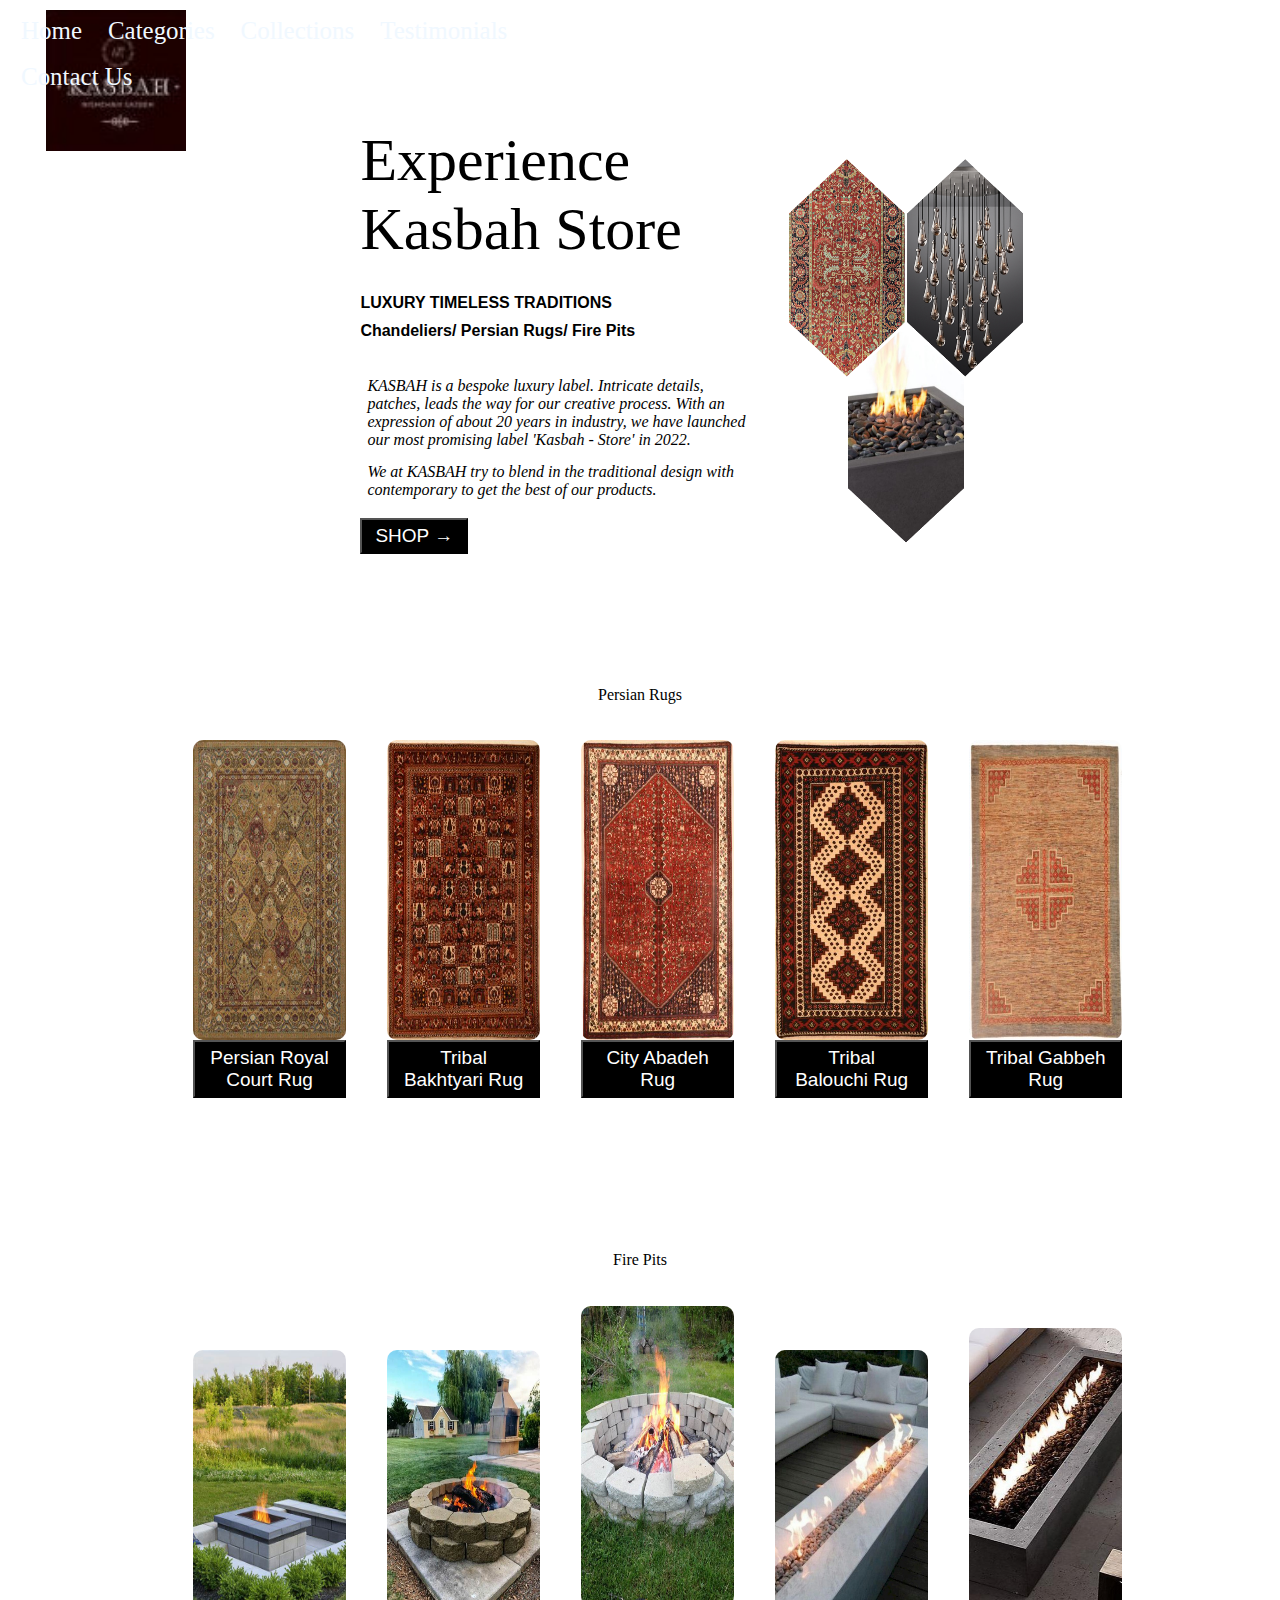
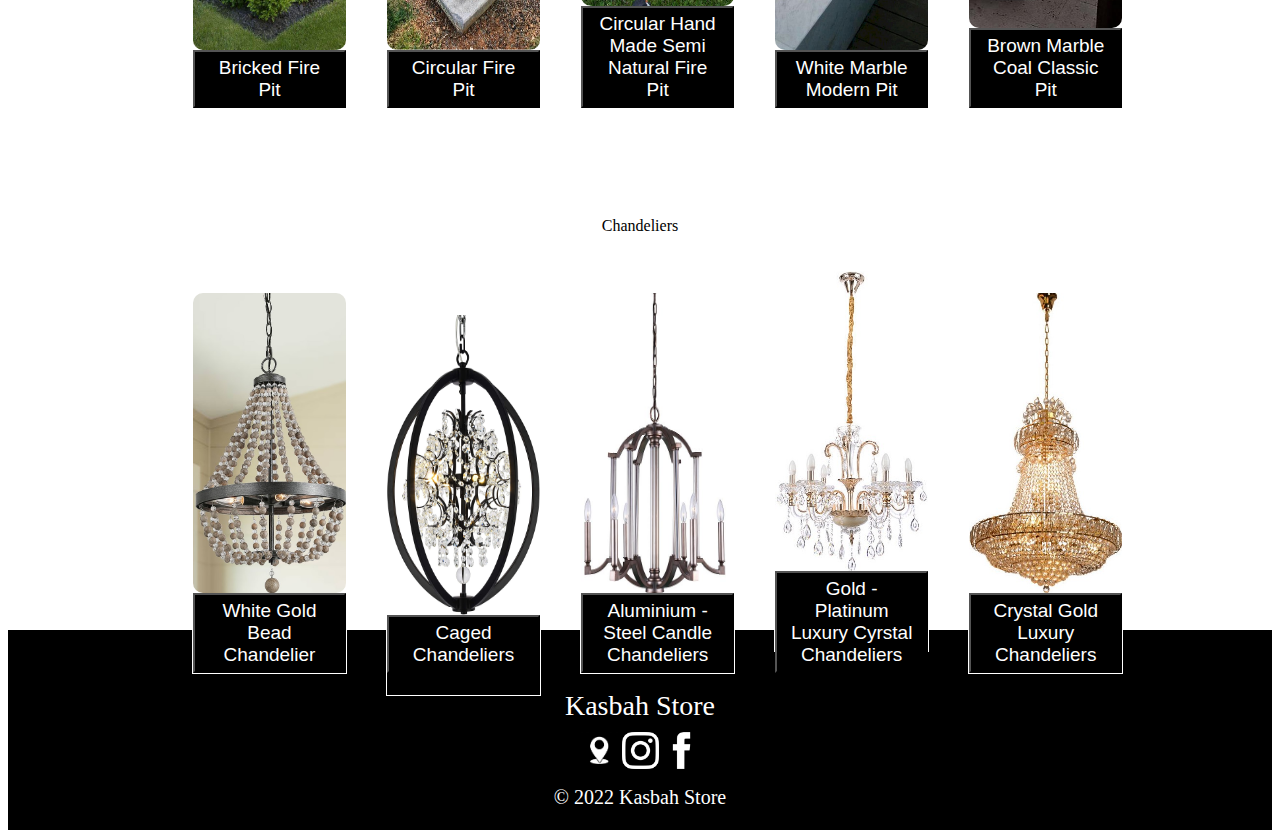
<file: homepage.html>
<html>
    <head>
        <title> Kasbah - Store</title>
        <link href="homepage.css" rel="stylesheet">
    </head>
    <body>
        <!--  HEADER -->
        <header> 
            <div id="logo"> <img src="images/kasbah logo.JPG" alt="Logo of Kasbah company"> </div>
            <div id="mainname"> <div id="storename"> Kasbah Store </div>  <div id="ownername"> Karan Thakar </div>
            </div>
        </header>
        
        <!-- Navigation bar -->
        <div class="naviagtion"> 
            <a href=""> <span class="navbar">Home</span> </a>
            <a href=""> <span class="navbar">Categories</span> </a>
            <a href=""> <span class="navbar">Collections</span> </a>
            <a href=""> <span class="navbar">Testimonials</span> </a>
            <a href=""> <span class="navbar">Contact Us</span> </a>
        </div>

        <!-- introduction -->
        <div id="intro"> 
            <div id="details">
                <div id="mainhead"> Experience Kasbah Store </div>
                <div id="subhead"> LUXURY TIMELESS TRADITIONS </div>
                <div id="itemshead"> Chandeliers/ Persian Rugs/ Fire Pits </div>
                <div id="descrip"> KASBAH is a bespoke luxury label. Intricate details, patches, leads the way for our creative process. With an expression of about 20 years in industry, we have launched our most promising label 'Kasbah - Store' in 2022. </div>
                <div id="secdescrip"> We at KASBAH try to blend in the traditional design with contemporary to get the best of our products. </div>
                <div id="butshop"> <button> SHOP &rarr; </button> </div>
            </div>
            <div id="image">
                <img src="images/rug-pit-chandelier.jpg" alt="Products Available at Kasbah">
            </div>
        </div>

       
        
        

        <!-- our product (categories)  -->
        <div id="products">
            <div id="persianrugs"> 
                <div id="rughead"> Persian Rugs </div>
                <div class="rugs"> 
                    <img src="images of rugs/royal court manufacturer 1.jpg" alt="">
                    <div> <button class="productname"> Persian Royal Court Rug </button></div>  
                </div>
                <div class="rugs"> 
                    <img src="images of rugs/tribal - bakhtyari 1.jpg" alt="">
                    <div> <button class="productname"> Tribal Bakhtyari Rug </button> </div>
                </div>
                <div class="rugs"> 
                    <img src="images of rugs/village - abadeh 1.jpg" alt="">
                    <div> <button class="productname"> City Abadeh Rug </button> </div>
                </div>
                <div class="rugs"> 
                    <img src="images of rugs/tribal - balouchi 1.jpg" alt="">
                    <div> <button class="productname"> Tribal Balouchi Rug </button> </div>
                </div>
                <div class="rugs"> 
                    <img src="images of rugs/tribal - gabbeh 1.jpg" alt="">
                    <div> <button class="productname"> Tribal Gabbeh Rug </button> </div>
                </div>
            </div>

            <div id="firepits"> 
                <div id="fphead"> Fire Pits </div>
                <div class="fpits"> 
                    <img src="images of fire pits/fire pit 1.jpg" alt="Bricked Fire Pit">
                    <div> <button class="productname">Bricked Fire Pit </button></div>
                </div>
                <div class="fpits"> 
                    <img src="images of fire pits/fire pit 2.jpg" alt="Circular Fire Pit">
                    <div> <button class="productname"> Circular Fire Pit </button></div>
                </div>
                <div class="fpits"> 
                    <img src="images of fire pits/fire pit 3.jpg" alt="Circular Hand Made Semi Natural Fire Pit">
                    <div> <button class="productname"> Circular Hand Made Semi Natural Fire Pit </button></div>
                </div>
                <div class="fpits"> 
                    <img src="images of fire pits/fire pit 4.jpg" alt="White Marble Modern Pit">
                    <div> <button class="productname"> White Marble Modern Pit </button></div>
                </div>
                <div class="fpits"> 
                    <img src="images of fire pits/fire pit 5.jpg" alt="Brown Marble Coal Classic Pit">
                    <div> <button class="productname"> Brown Marble Coal Classic Pit </button></div>
                </div>
            </div>

            <div id="chandeliers"> 
                <div id="chandelierhead"> Chandeliers </div>
                <div class="Chand"> 
                    <img src="images of chandeliers/beaded chandelier.jpg" alt="Beaded chandelier">
                    <div> <button class="productname">White Gold Bead Chandelier</button> </div>
                </div>
                <div class="Chand"> 
                    <img src="images of chandeliers/caged chandelier.jpg" alt="Caged Chandeliers">
                    <div> <button class="productname"> Caged Chandeliers </button> </div>
                </div>
                <div class="Chand"> 
                    <img src="images of chandeliers/candle chandelier.JPG" alt="Candle Chandeliers">
                    <div> <button class="productname"> Aluminium - Steel Candle Chandeliers </button> </div>
                </div>
                <div class="Chand"> 
                    <img src="images of chandeliers/cyrstal chandelier.jpg" alt="Crystal Chandeliers">
                    <div> <button class="productname"> Gold - Platinum Luxury Cyrstal Chandeliers </button> </div>
                </div>
                <div class="Chand"> 
                    <img src="images of chandeliers/cyrstal gold chandelier.jpg" alt="Crystal Gold Chandeliers">
                    <div> <button class="productname"> Crystal Gold Luxury Chandeliers </button> </div>
                </div>
            </div>
        </div>
        
        <!--footer -->
        <footer> 
            <div id="footsec"> 
                <div class="mainline"> Kasbah Store 
                </div>
                <div class="sociallinks"> 
                    <a href="https://goo.gl/maps/t6RrewBP3c55Nnbt5" rel="Web" target="blank"> <img src="images/location logo.jpeg" alt="Find Us Here"> </a>
                    <a hre="https://www.instagram.com/karanobsessed01/" rel="web" target="blank"> <img src="images/insta logo.png" alt="Follow Us on Instagram"> </a>
                    <a href="https://www.facebook.com/karan.thakar.96199/" rel="Web" target="blank"> <img src="images/meta logo.png" alt="Follow Us on Meta"> </a>
                </div>
                <div class="copyright"> &copy; 2022 Kasbah Store
                </div>
            </div>
        </footer>
    </body>
</html>
</file>
<file: homepage.css>
body{
    margin :none;
}
a{
    text-decoration: none;
}

/* header */
.darkhead{
    background-color: black;
    width: 100%;
    height:200px;
}
.lighthead{
    background-color: grey;
    width: 100%;
    height:200px;
}
#logo{
    width:30%;
    height: 200px;
    position: absolute;
    float: left;
}
#logo>img{
    height: 160px;
    margin-top: 0.5%;
    margin-left: 10%;
}
#mainname{
    float: right;
    margin-right: 10%;
    width:40%;
}
#storename{
    color: white;
    font-size: 60px;
    width: 100%;
    margin-top: 4%;
    text-align: center;
    font-family:Cambria, Cochin, Georgia, Times, 'Times New Roman', serif;
}
#ownername{
    color: white;
    font-size: 30px;
    width: 39%;
    position : absolute;
    text-align: center;
    font-family: 'Franklin Gothic Medium', 'Arial Narrow', Arial, sans-serif;
}

/* coupon css */
#coupon{
    height: 247px;
    width: 355px;
    background-color: rgb(230, 223, 223);
    border-radius: 8px;
    margin: auto;
    text-align: center;
    position: absolute;
    right: 40%;
    z-index: 1000; 
}
.introhead{
    font-size: 20px;
    margin-top: 9%;
}
.dealhead{
    font-size:30px;
    color: #622828;
    padding: 10px;
}
.dealdesc{
    padding: 0px;
}
.dealheadpii{
    font-size: 25px;
    color: #622828;
}
#btndeal{
    height: 46px;
    width: 121px;
    border-radius: 22px;
    background-color:#622828;
    display:block;
    margin: auto;
    margin-top: 3%;
    margin-bottom: 2%;
    color: white;
    font-size: 15px;
}
#closebtn {
    margin-top: 3%;
    background-color: rgb(230, 223, 223);
    color: black;
    font-size: 10px;
}

/* navigation bar */
.navdark{
    width: 100%;
    height: 55px;
    background-color: #622828;
    display:inline-block;
}
.navlight{
    width: 100%;
    height: 55px;
    background-color: #383636;
    display:inline-block;
}
.navbar{
    color: aliceblue;
    font-size: 27px;
    padding: 9px 13px;
    position : relative;
    float: left;
}
.navdark .navdark-btn-dark {
    width: 100px;
    height:50px;    
    background:#622828;
    float: right;
    margin-right: 5px;
    font-size: 15px;
    cursor: pointer;
}
.navlight .navlight-btn-light{
    width: 100px;
    height:50px;    
    background:grey;
    float: right;
    margin-right: 5px;
    font-size: 15px;
    cursor: pointer;
}
.navdark #geoloc{
    width: 100px;
    height: 55px;
    color: white;
    font-family: Poppins;
    font-size: 20px;
    display: inline-block;
    position: absolute;
    left: 86%;

}
/* introduction */
#intro{
    width:45%;
    height:447px;
    margin-top: 3%;
    margin-bottom: 3%;
    margin-left: 20%;
    display:inline-block;
}
#details{
    width: 65%;
    height:450px;
    float: left;
}
#image{
    width: 33%;
    height:450px;
    float:right;
}
#image>img{
    height:450px;
    width: 139%;
}
#mainhead{
    color:black;
    font-size: 60px;
    padding-bottom: 30px;
}
#subhead{
    font-family: sans-serif;
    font-weight: bold;
    padding-bottom: 10px;
}
#itemshead{
    font-family: sans-serif;
    font-weight: bold;
    padding-bottom: 30px;
}
#descrip{
    font-style: italic;
    padding: 7px;
}
#secdescrip{
    font-style: italic;
    padding: 7px;
}
#butshop{
    margin-top: 3%;
}
button{
    background-color:  black;
    
    color:white;
    font-size: 19px;
    padding-top: 5px;
    padding-bottom: 5px;
    padding-left: 13px;
    padding-right: 13px;
    cursor:pointer;
}
button:hover{
    transform: scale(1.1);
}

/* our product (categories) */
.darkprod{
    width: 100%;
    height: 2010px;
    margin-top: 4%;
    border: 2px solid black;
    background-color:black;
}
.lightprod{
    width: 100%;
    height: 2010px;
    margin-top: 4%;
    border: 2px solid white;
    background-color:white;
}
            /* persian rugs */
#persianrugs{
    width: 80%;
    height: 502px;
    text-align: center;
    margin:auto;
    margin-top: 5%;
    margin-bottom: 5%;
}
.darkrughead{
    font-size: 30px;
    text-align:left;
    color: white;
    font-family:sans-serif;
}
.lightrughead{
    font-size: 30px;
    text-align:left;
    color: black;
    font-family:sans-serif;
}

.rugs{
    width: 12%;
    height: 359px;
    display:inline-block;
    margin-left: 3%;
    margin-top: 3%;
    border: 1px solid white;
}
.rugs>img{
    width: 100%;
    height: 300px;
    border-radius: 10px;
}
.dark-btn-fp{
    width: 100%;
    font-size: 19px;
    color: white;
    font-family: sans-serif;
    text-align:center; 
    border-radius: 0px;
}
.light-btn-fp{
    width: 100%;
    font-size: 19px;
    color: black;
    font-family: sans-serif;
    text-align:center; 
    border-radius: 0px;
}
        /* fire pits */
#firepits{
    width: 80%;
    height: 502px;
    text-align: center;
    margin:auto;
    margin-top: 5%;
    margin-bottom: 5%;
}
.darkfphead{
    font-size: 30px;
    text-align:left;
    color: white;
    font-family: sans-serif;
}
.lightfphead{
    font-size: 30px;
    text-align:left;
    color: black;
    font-family: sans-serif;
}
.fpits{
    width: 12%;
    height: 358px;
    display:inline-block;
    margin-left: 3%;
    margin-top: 3%;;
    border: 1px solid white; 
}
.fpits>img{
    width: 100%;
    height: 300px;
    border-radius: 10px;
}
        /* Chandeliers */
#chandeliers{
     width: 80%;
    height: 502px;
    text-align: center;
    margin:auto;
    margin-top: 5%;
    margin-bottom: 5%;
}
.darkchead{
    font-size: 30px;
    text-align:left;
    color: white;
    font-family: sans-serif;
}
.lightchead{
    font-size: 30px;
    text-align:left;
    color: black;
    font-family: sans-serif;
}
.Chand{
    width: 12%;
    height: 380px;
    display:inline-block;
    margin-left: 3%;
    margin-top: 3%;
    border: 1px solid white;
}
.Chand>img{
    width: 100%;
    height: 300px;
    border-radius: 10px;
}
/* footer */
#footsec{
    background-color:black;
    width: 100%;
    height: 200px;
    margin-top: -2%;
}
.mainline{
    font-size: 28px;
    color: white;
    padding-top: 60px;
    text-align: center;
}
.sociallinks>a>img{
    width:37px;
    height:37px;
    align-items: center;
    margin-top: 10px;
}
.sociallinks{
    margin-top: 1%;
    text-align: center;
    margin: auto;
}
.copyright{
    font-size: 20px;
    color: white;
    text-align: center;
    margin-top: 1%;
}

/* media screen */
@media screen and (max-width:1590px){
    .navbar{
        font-size: 26.75px;
    }
    .navdark{
        height: 54.7px;
    }
    .navlight{
        height: 54.7px;
    }
    #logo>img{
        height: 159px;
    }
    #storename{
        font-size: 59px;
    }
    #ownername{
        font-size:29.5px;
    }
    .darkhead{
        height:199px;
    }
    .lighthead{
        height:199px;
    }
    #intro{
        margin-left: 19.9%;
        width:45.2%;
    }
    #footsec{
        margin-top: -3%;
    }
}
@media screen and (max-width:1576px){
    #persianrugs {
        width: 81%;
    }
    #firepits {
        width: 81%;
    }
    #chandeliers{
        width: 81%;
    }
    .rugs{
        width: 13%;
    }
    .fpits {
        width: 13%;
    }
    .Chand{
        width: 13%;
    }
    #footsec{
        margin-top: -5%;
    }
}
@media screen and (max-width:1550px){
    .navbar{
        font-size: 26.5px;
    }
    .navdark{
        height: 53px;
    }
    .navlight{
        height: 53px;
    }
    #logo>img{
        height: 157px;
    }
    #storename{
        font-size: 58px;
    }
    #ownername{
        font-size:29px;
    }
    .darkhead{
        height:197px;
    }
    .lighthead{
        height:197px;
    }
    #intro{
        margin-left: 19.5%;
        width:45.5%;
        height:451px;
    }
    #persianrugs{
        width: 82%;
    }
    #firepits{
        width: 82%;
    }
    #chandeliers{
        width: 82%;
    }
    #footsec{
        margin-top: -6%;
    }
}
@media screen and (max-width:1500px){
    .navbar{
        font-size: 26.25px;
    }
    .navdark{
        height: 52.7px;
    }
    .navlight{
        height: 52.7px;
    }
    #logo>img{
        height: 154px;
    }
    #storename{
        font-size: 57px;
    }
    #ownername{
        font-size:28.5px;
    }
    .darkhead{
        height:195px;
    }
    .lighthead{
        height:195px;
    }
    #intro{
        margin-left: 19%;
        width:46%;
        height:452px;
    }
    #persianrugs{
        width: 83%;
    }
    #firepits{
        width: 83%;
    }
    #chandeliers{
        width: 83%;
    }
    #footsec{
        margin-top: -7%;
    }
}
@media screen and (max-width:1450px){
    .navbar{
        font-size: 26.00px;
    }
    .navdark{
        height: 52px;
    }
    .navlight{
        height: 52px;
    }
    #logo>img{
        height: 151px;
    }
    #storename{
        font-size: 56px;
    }
    #ownername{
        font-size:28px;
    }
    .darkhead{
        height:193px;
    }
    .lighthead{
        height:193px;
    }
    #intro{
        margin-left: 18.5%;
        width:46.5%;
        height:453px;
    }
    #persianrugs{
        width: 84%;
    }
    #firepits{
        width: 84%;
    }
    #chandeliers{
        width: 84%;
    }
    #footsec{
        margin-top: -8%;
    }
}
@media screen and (max-width:1400px){
    .navbar{
        font-size: 25.75px;
    }
    .navdark{
        height: 51.8px;
    }
    .navlight{
        height: 51.8px;
    }
    #logo>img{
        height: 147px;
    }
    #storename{
        font-size: 55px;
    }
    #ownername{
        font-size:27.5px;
    }
    .darkhead{
        height:190px;
    }
    .lighthead{
        height:190px;
    }
    #intro{
        margin-left: 18%;
        width:47%;
        height:450px;
    }
    #persianrugs{
        width: 85%;
    }
    #firepits{
        width: 85%;
    }
    #chandeliers{
        width: 85%;
    }
    #footsec{
        margin-top: -9%;
    }
}
@media screen and (max-width:1385px){
    #persianrugs{
        width: 86%;
    }
    #firepits{
        width: 86%;
    }
    #chandeliers{
        width: 86%;
    }
}
@media screen and (max-width:1368px){
    #persianrugs{
        width: 87%;
    }
    #firepits{
        width: 87%;
    }
    #chandeliers{
        width: 87%;
    }
    #footsec{
        margin-top: -9%;
    }
}
@media screen and (max-width:1355px){
    #persianrugs{
        width: 87.5%;
    }
    #firepits{
        width: 87.5%;
    }
    #chandeliers{
        width: 87.5%;
    }
}
@media screen and (max-width:1350px){
    .navbar{
        font-size: 25.35px;
    }
    .navdark{
        height: 51px;
    }
    .navlight{
        height: 51px;
    }
    #logo>img{
        height: 144px;
    }
    #storename{
        font-size: 54px;
    }
    #ownername{
        font-size:27px;
    }
    .darkhead{
        height:188px;
    }
    .lighthead{
        height:188px;
    }
    #intro{
        margin-left: 17.5%;
        width:47.5%;
    }
    #persianrugs{
        width: 88%;
    }
    #firepits{
        width: 88%;
    }
    #chandeliers{
        width: 88%;
    }
    #footsec{
        margin-top: -10%;
    }
}
@media screen and (max-width:1338px){
    #persianrugs{
        width: 89%;
    }
    #firepits{
        width: 89%;
    }
    #chandeliers{
        width: 89%;
    }
}
@media screena and (max-width:1325px){
    #persianrugs{
        width: 92%;
    }
    #firepits{
        width: 92%;
    }
    #chandeliers{
        width: 92%;
    }
}
@media screen and (max-width:1320px){
    #persianrugs{
        width: 93%;
    }
    #firepits{
        width: 93%;
    }
    #chandeliers{
        width: 93%;
    }
    #footsec{
        margin-top: -12%;
    }
}
@media screen and (max-width:1310px){
    #intro{
        height:457px;
    }
    #footsec{
        margin-top: -13%;
    }
}
@media screen and (max-width:1300px){
    .navbar{
        font-size: 24.95px;
    }
    .navdark{
        height: 50.5px;
    }
    .navlight{
        height: 50.5px;
    }
    #logo>img{
        height: 141px;
    }
    #storename{
        font-size: 53px;
    }
    #ownername{
        font-size:26.5px;
    }
    .darkhead{
        height:185px;
    }
    .lighthead{
        height:185px;
    }
    #intro{
        margin-left: 17%;
        width:48%;
        height:442px;
    }
}
@media screen and (max-width:1285px){
    #intro{
        height:459px;
    }
    #footsec{
        margin-top: -12%;
    }
}
@media screen and (max-width:1268px){
    #persianrugs{
        width: 94%;
    }
    #firepits{
        width: 94%;
    }
    #chandeliers{
        width: 94%;
    }
}
@media screen and (max-width:1255px){
    .rugs{
        width: 13.5%;
    }
    .Chand{
        width: 13.5%;
    }
    .fpits{
        width: 13.5%;
    }
    #footsec{
        margin-top: -14%;
    }
}
@media screen and (max-width:1250px){
    .navbar{
        font-size: 24.45px;
    }
    .navdark{
        height: 50px;
    }
    .navlight{
        height: 50px;
    }
    #logo>img{
        height: 138px;
    }
    #storename{
        font-size: 52px;
    }
    #ownername{
        font-size:26px;
    }
    .darkhead{
        height:182px;
    }
    .lighthead{
        height:182px;
    }
    #intro{
        margin-left: 16.5%;
        width:48.5%;
        height:465px;
    }
    #persianrugs{
        width: 95%;
    }
    #firepits{
        width: 95%;
    }
    #chandeliers{
        width: 95%;
    }
    #footsec{
        margin-top: -15%;
    }
}
@media screen and (max-width:1200px){
    .navbar{
        font-size: 24.25px;
    }
    .navdark{
        height: 49.5px;
    }
    .navlight{
        height: 49.5px;
    }
    #logo>img{
        height: 135px;
    }
    #storename{
        font-size: 51px;
    }
    .darkhead{
        height:179px;
    }
    .lighthead{
        height:179px;
    }
    #intro{
        margin-left: 16%;
        width:49%;
        height:464px;
    }
    #persianrugs{
        width: 96%;
    }
    #firepits{
        width: 96%;
    }
    #chandeliers{
        width: 96%;
    }
    #footsec{
        margin-top: -16%;
    }
}
@media screen and (max-width:1190px){
    .rugs{
        width: 14%;
    }
    .fpits{
        width: 14%;
    }
    .Chand{
        width: 14%;
    }
    #footsec{
        margin-top: -17%;
    }
}
@media screen and (max-width:1150px){
    .navbar{
        font-size: 24.05px;
    }
    .navdark{
        height: 49px;
    }
    .navlight{
        height: 49px;
    }
    #logo>img{
        height: 132px;
    }
    #storename{
        font-size: 50px;
    }
    .darkhead{
        height:176px;
    }
    .lighthead{
        height:176px;
    }
    #intro{
        margin-left: 15.5%;
        width:49.5%;
    }
    #persianrugs{
        width: 97%;
    }
    #firepits{
        width: 97%;
    }
    #chandeliers{
        width: 97%;
    }
    #footsec{
        margin-top: -19%;
    }
}
@media screen and (max-width:1135px){
    .rugs{
        width: 14.5%;
    }
    .fpits{
        width: 14.5%;
    }
    .Chand{
        width: 14.5%;
    }
    #footsec{
        margin-top: -20%;
    }
    .navdark .navdark-btn-dark, .navlight .navlight-btn-light{
        height: 45px;
        width: 80px;
    }
}
@media screen and (max-width:1115px){
    #intro{
        height: 475px;
    }
    #footsec{
        margin-top: -21%;
    }
}
@media screen and (max-width:1100px){
    .navbar{
        font-size: 23.65px;
    }
    .navdark{
        height: 48.5px;
    }
    .navlight{
        height: 48.5px;
    }
    #logo>img{
        height: 129px;
    }
    #storename{
        font-size: 49px;
    }
    .darkhead{
        height:173px;
    }
    .lighthead{
        height:173px;
    }
    #intro{
        margin-left: 15%;
        width:50%;
        height:479px;
    }
    #persianrugs{
        width: 98%;
    }
    #firepits{
        width: 98%;
    }
    #chandeliers{
        width: 98%;
    }
    #footsec{
        margin-top: -22%;
    }
}
@media screen and (max-width:1090px){
    .rugs{
        width: 15%;
    }
    .fpits{
        width: 15%;
    }
    .Chand{
        width: 15%;
    }
    #footsec{
        margin-top: -23%;
    }
}
@media screen and (max-width:1050px){
    .navbar{
        font-size: 23.25px;
    }
    .navdark{
        height: 48px;
    }
    .navlight{
        height: 48px;
    }
    #logo>img{
        height: 126px;
    }
    #storename{
        font-size: 48px;
    }
    .darkhead{
        height:170px;
    }
    .lighthead{
        height:170px;
    }
    #intro{
        margin-left: 14.5%;
        width:50.5%;
    }
    #persianrugs{
        width: 99%;
    }
    #firepits{
        width: 99%;
    }
    #chandeliers{
        width: 99%;
    }
    #footsec{
        margin-top: -24%;
    }
}
@media screen and (max-width:1040px){
    .rugs{
        width: 16%;
    }
    .fpits{
        width: 16%;
    }
    .Chand{
        width: 16%;
    }
    #footsec{
        margin-top: -25%;
    }
}
@media screen and (max-width:1030px){
    .navdark .navdark-btn-dark, .navlight .navlight-btn-light{
        width: 70px;
        height: 43px;
    }
}
@media screen and (max-width:1015px){
    #intro{
        height:476px
    }
    #footsec{
        margin-top: -26%;
    }
}
@media screen and (max-width:1012px){
    #intro{
        height:547px
    }
    #footsec{
        margin-top: -27%;
    } 
}
@media screen and (max-width:1000px){
    .navbar{
        font-size: 22.85px;
    }
    .navdark{
        height: 47.5px;
    }
    .navlight{
        height: 47.5px;
    }
    #logo>img{
        height: 123px;
    }
    #storename{
        font-size: 47px;
    }
    .darkhead{
        height:167px;
    }
    .lighthead{
        height:167px;
    }
    #intro{
        margin-left: 14%;
        width:51%;
        height:548px;
    }
    #persianrugs{
        width: 100%;
    }
    #firepits{
        width: 100%;
    }
    #chandeliers{
        width: 100%;
    }
    #footsec{
        margin-top: -28%;
    }
}
@media screen and (max-width:975px){
    #intro{
        width:52%;
        height:551px;
    }
    #footsec{
        margin-top: -29%;
    }
}
@media screen and (max-width:960px){
    .rugs{
        width: 18%;
    }
    .fpits{
        width: 18%;
    }
    .Chand{
        width: 18%;
    }
    #persianrugs{
        overflow: scroll;
    }
    #firepits{
        overflow: scroll;
    }
    #chandeliers{
        overflow: scroll;
    }
    #footsec{
        margin-top: -30%;
    }
}
@media screen and (max-width:950px){
    .navbar{
        font-size: 22.15px;
    }
    .navdark{
        height: 47px;
    }
    .navlight{
        height: 47px;
    }
    #logo>img{
        height: 120px;
    }
    #storename{
        font-size: 46px;
    }
    .darkhead{
        height:163px;
    }
    .lighthead{
        height:163px;
    }
    #intro{
        margin-left: 13.5%;
        width:52.5%;
        height:548px;
    }
    #footsec{
        margin-top: -32%;
    }
}
@media screen and (max-width:943px){
    #intro{
        height:565px;
    }
    #footsec{
        margin-top: -33%;
    }
}
@media screen and (max-width:900px){
    .navbar{
        font-size: 21.45px;
    }
    .navdark{
        height: 46.5px;
    }
    .navlight{
        height: 46.5px;
    }
    #storename{
        font-size: 45px;
    }
    .darkhead{
        height:160px;
    }
    .lighthead{
        height:160px;
    }
    #intro{
        margin-left: 13%;
        width:54%;
        height:567px;
    }
    #footsec{
        margin-top: -34%;
    }
}
@media screen and (max-width:880px){
    .rugs{
        width: 19%;
    }
    .fpits{
        width: 19%;
    }
    .Chand{
        width: 19%;
    }
    #footsec{
        margin-top: -36%;
    }
}
@media screen and (max-width:850px){
    .navbar{
        font-size: 20.75px;
    }
    .navdark{
        height: 46px;
    }
    .navlight{
        height: 46px;
    }
    .darkhead{
        height:157px;
    }
    .lighthead{
        height:157px;
    }
    #intro{
        margin-left: 12.5%;
        width: 54.5%;
        height: 569px;
    }
    #footsec{
        margin-top: -38%;
    }
    .navdark .navdark-btn-dark, .navlight .navlight-btn-light{
        width: 60px;
        height: 42px;
    }
}
@media screen and (max-width:835px){
    .rugs{
        width: 20%;
    }
    .fpits{
        width: 20%;
    }
    .Chand{
        width: 20%;
    }
    #footsec{
        margin-top: -39%;
    }
}
@media screen and (max-width:810px){
    #intro{
        width: 54.5%;
        height: 570px;
    }
    #footsec{
        margin-top: -41%;
    }
}
@media screen and (max-width:803px){
    #intro{
        width: 55.5%;
        height: 572px;
    }
}
@media screen and (max-width:800px){
    .navbar{
        font-size: 20.05px;
    }
    .navdark{
        height: 45.5px;
    }
    .navlight{
        height: 45.5px;
    }
    .darkhead{
        height:153px;
    }
    .lighthead{
        height:153px;
    }
    #intro{
        margin-left: 12%;
        width: 56%;
        height: 569px;
    }
    .rugs{
        width: 21%;
    }
    .fpits{
        width: 21%;
    }
    .Chand{
        width: 21%;
    }
    #footsec{
        margin-top: -43%;
    }
}
@media screen and (max-width:790px){
    #intro{
        margin-left: 11%;
        width: 57.5%;
        height: 568px;      
    }
    #image>img{
        width: 140%;
    }
}
@media screen and (max-width:768px){
    #intro{
        margin-left:10.5%;
        width: 59%;
     
        height: 570px;
    }
    .rugs{
        width: 22%;
    }
    .fpits{
        width: 22%;
    }
    .Chand{
        width: 22%;
    }
    #footsec{
        margin-top: -44%;
    }
}
@media screen and (max-width:760px){
    #intro{
        margin-left:10%;
        width: 58.5%;
        height:573px;
    }
}
@media screen and (max-width:755px){
    #intro{
        margin-left: 9%;
        width: 59.5%;
        height: 577px;
    }
}
@media screen and (max-width:750px){
    .navbar{
        font-size: 19.65px;
    }
    .navdark{
        height: 45px;
    }
    .navlight{
        height: 45px;
    }
    .darkhead{
        height:150px;
    }
    .lighthead{
        height:150px;
    }
    #intro{
        margin-left: 8%;
        width: 61.5%;
        height: 569px;
    }
    #image>img{
        width:141%;
    }
    #footsec{
        margin-top: -45%;
    }
}
@media screen and (max-width:730px){
    .rugs{
        width: 23%;
    }
    .fpits{
        width: 23%;
    }
    .Chand{
        width: 23%;
    }
    #footsec{
        margin-top: -46%;
    }
}
@media screen and (max-width:721px){
    #intro{
        margin-left: 7%;
        width: 62%;
    }
}
@media screen and (max-width:715px){
    #intro{
        width: 63%;
    }
    #footsec{
        margin-top: -48%;
    }
}
@media screen and (max-width:705px){
    #intro{
        width: 64%;
    }
}
@media screen and (max-width:700px){
    .navbar{
        font-size: 18.95px;
    }
    .navdark{
        height: 44.5px;
    }
    .navlight{
        height: 44.5px;
    }
    .darkhead{
        height:147px;
    }
    .lighthead{
        height:147px;
    }
    #intro{
        margin-left: 6.5%;
        width: 70%;
        height: 571px;
    }
    .rugs{
        width: 24%;
    }
    .fpits{
        width: 24%;
    }
    .Chand{
        width: 24%;
    }
    #image>img{
        width:142%;
    }
    #footsec{
        margin-top: -49%;
    }
}
@media screen and (max-width:675px){
    .rugs{
        width: 25%;
    }
    .fpits{
        width: 25%;
    }
    .Chand{
        width: 25%;
    }
    #footsec{
        margin-top: -50%;
    }
}
@media screen and (max-width:662px){
    .darkhead{
        height:162px;
    }
    .lighthead{
        height:162px;
    }
    #footsec{
        margin-top: -51%;
    }
}
@media screen and (max-width:650px){
    .navbar{
        font-size: 18.25px;
    }
    .navdark{
        height: 44px;
    }
    .navlight{
        height: 44px;
    }
    .darkhead{
        height:159px;
    }
    .lighthead{
        height:159px;
    }
    #intro {
        margin-left: 4%;
        width: 73%;
        height: 577px;
    }
    #image>img{
        width:143%;
    }
    #footsec{
        margin-top: -54%;
    }
}
@media screen and (max-width:645px){
    .rugs{
        width: 26%;
    }
    .fpits{
        width: 26%;
    }
    .Chand{
        width: 26%;
    }
    #footsec{
        margin-top: -55%;
    }
}
@media screen and (max-width:625px){
    #intro{
        width:73%;
    }
    .rugs{
        width: 27%;
    }
    .fpits{
        width: 27%;
    }
    .Chand{
        width: 27%;
    }
}
@media screen and (max-width:613px){
    #intro{
        width:74%;
    }
    .navdark .navdark-btn-dark, .navlight .navlight-btn-light{
        width: 50px;
        height: 40px;
        margin-right: 0px;
    }
}
@media screen and (max-width:605px){
    #intro{
        width:75%;
    }
}
@media screen and (max-width:600px){
    .navbar{
        font-size: 17.55px;
    }
    .navdark{
        height: 43.5px;
    }
    .navlight{
        height: 43.5px;
    }
    .darkhead{
        height:159px;
    }
    .lighthead{
        height:159px;
    }
    #intro{
        margin-left: 5%;
        width:76%;
        height:575px;
    }
    .rugs{
        width: 28%;
    }
    .fpits{
        width: 28%;
    }
    .Chand{
        width: 28%;
    }
    #image>img{
        width:144%;
    }
}
@media screen and (max-width:590px){
    #intro{
        width:77%;
    }
}
@media screen and (max-width:580px){
    .rugs{
        width: 30%;
    }
    .fpits{
        width: 30%;
    }
    .Chand{
        width: 30%;
    }
}
@media screen and (max-width:580px){
    #intro{
        width:79%;
    }
    .navdark .navdark-btn-dark, .navlight .navlight-btn-light{
        display: none;
    }
}
@media screen and (max-width:567px){
    #intro{
        width:80%;
    }
}
@media screen and (max-width:561px){
    #intro{
        width:81%;
    }
}
@media screen and (max-width:555px){
    #intro{
        width:82%;
    }
}
@media screen and (max-width:550px){
    .navbar{
        font-size: 15.45px;
    }
    .navdark{
        height: 42px;
    }
    .navlight{
        height: 42px;
    }
    .darkhead{
        height:160px;
    }
    .lighthead{
        height:160px;
    }
    #intro{
        margin-left: 2%;
        width:78%;
    }
    .rugs{
        width: 31%;
    }
    .fpits{
        width: 31%;
    }
    .Chand{
        width: 31%;
    }
    #image>img{
        width:145%;
    }
}
@media screen and (max-width:546px){
    #intro{
        width:83%;
    }
}
@media screen and (max-width:542px){
    #intro{
        width:84%;
    }
}
@media screen and (max-width:536px){
    #intro{
        width: 85%;
    }
    #image>img{
        display:none;
    }
    #image{
        width: 0%;
    }
}
@media screen and (max-width:530px){
    #intro{
        width: 86%;
    }
    .rugs{
        width: 32%;
    }
    .Chand{
        width: 32%;
    }
    .fpits{
        width: 32%;
    }
}
@media screen and (max-width:524px){
    #intro{
        width:87%;
    }
}
@media screen and (max-width:516px){
    #intro{
        width: 88%;
    }
    .rugs{
        width: 33%;
    }
    .Chand{
        width: 33%;
    }
    .fpits{
        width: 33%;
    }
}
@media screen and (max-width:513px){
    #intro{
        width: 89%;
    }
}
@media screen and (max-width:507px){
    #intro{
        width:90%;
    }
}
@media screen and (max-width:502px){
    #intro{
        width: 91%;
    }
    .rugs{
        width: 34%;
    }
    .Chand{
        width: 34%;
    }
    .fpits{
        width: 34%;
    }
}
@media screen and (max-width:500px){
    #details{
        width: 100%;
    }
    #intro{
        margin-top: 2%;
        margin-bottom: 2%;
    }
    #image>img{
        height: 0px;
    }
    #image{
        height: 0px;
    }
    .darkprod, .lightprod{
        margin-top: -5%;
    }
}
@media screen and (max-width:490px){
    .navdark,.navlight{
        overflow: auto;    
        white-space: wrap;
    }
}
</file>
